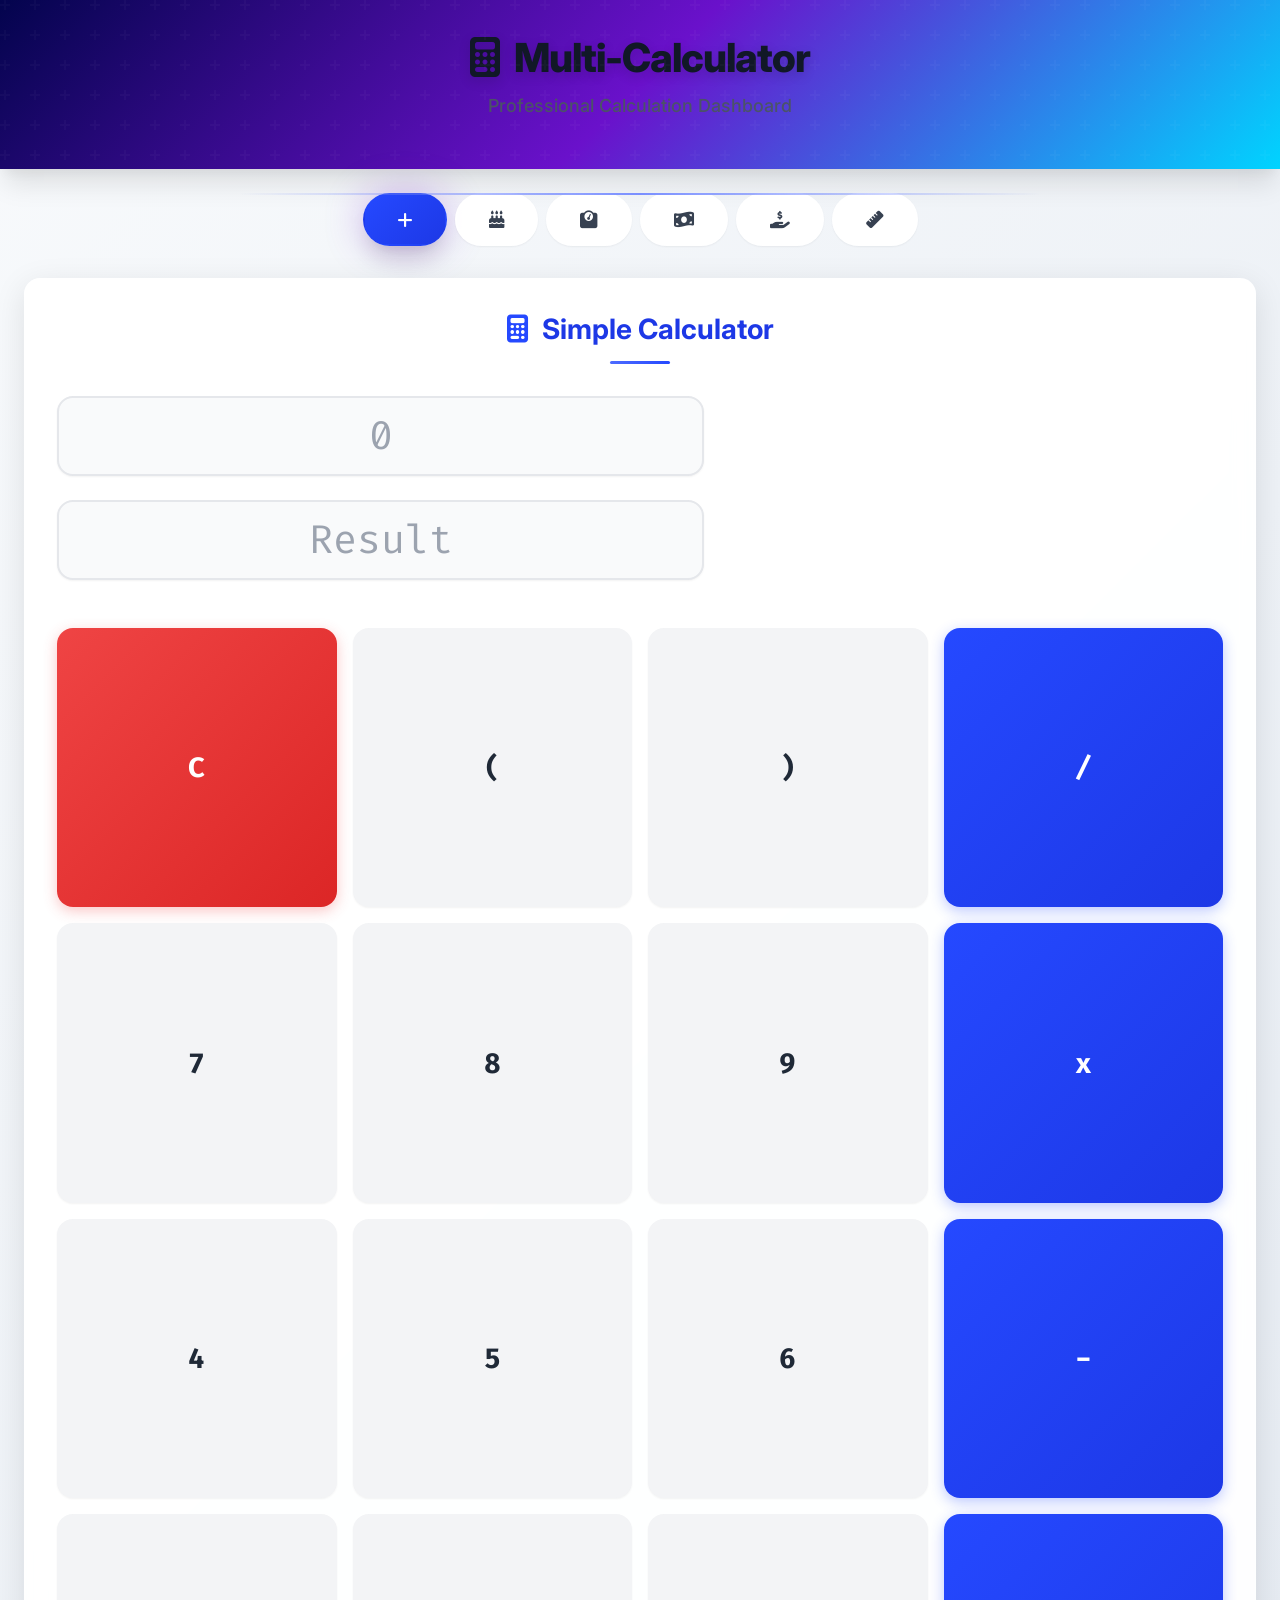
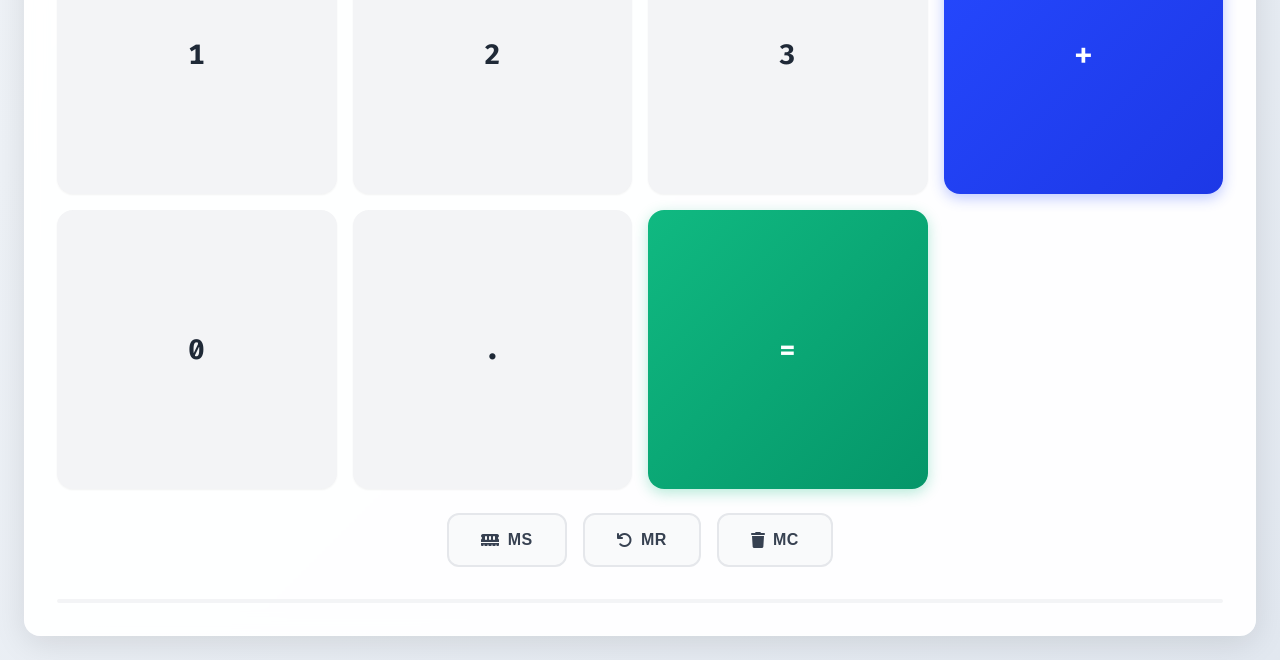
<file: index.html>
<!DOCTYPE html>
<html lang="en">
<head>
    <meta charset="UTF-8">
    <meta name="viewport" content="width=device-width, initial-scale=1.0, maximum-scale=1.0, user-scalable=no">
    <meta name="theme-color" content="#2549ff">
    <meta name="description" content="Professional Multi-Calculator Dashboard with 6 different calculators">
    <title>Multi-Calculator Dashboard - Professional Calculator Suite</title>
    
    <!-- Google Fonts - Inter -->
    <link rel="preconnect" href="https://fonts.googleapis.com">
    <link rel="preconnect" href="https://fonts.gstatic.com" crossorigin>
    <link href="https://fonts.googleapis.com/css2?family=Inter:wght@400;500;600;700;800&family=Fira+Code:wght@400;500;600;700&display=swap" rel="stylesheet">
    
    <!-- Font Awesome -->
    <link rel="stylesheet" href="https://cdnjs.cloudflare.com/ajax/libs/font-awesome/6.4.0/css/all.min.css">
    
    <!-- Apple Touch Icon -->
    <link rel="apple-touch-icon" href="data:image/svg+xml,<svg xmlns='http://www.w3.org/2000/svg' viewBox='0 0 100 100'><rect width='100' height='100' rx='20' fill='%232549ff'/><text x='50' y='65' font-size='50' text-anchor='middle' fill='white'>📊</text></svg>">
    
    <!-- Stylesheet -->
    <link rel="stylesheet" href="styles.css">
</head>
<body>
    <header>
        <h1><i class="fas fa-calculator"></i> Multi-Calculator</h1>
        <p>Professional Calculation Dashboard</p>
    </header>

    <div class="dashboard-container">
        <div class="tabs">
            <button class="tab-button active" data-tab="simple-calc">
                <i class="fas fa-plus"></i>
                <span class="tab-text">Simple</span>
            </button>
            <button class="tab-button" data-tab="age-calc">
                <i class="fas fa-birthday-cake"></i>
                <span class="tab-text">Age</span>
            </button>
            <button class="tab-button" data-tab="bmi-calc">
                <i class="fas fa-weight"></i>
                <span class="tab-text">BMI</span>
            </button>
            <button class="tab-button" data-tab="currency-calc">
                <i class="fas fa-money-bill-wave"></i>
                <span class="tab-text">Currency</span>
            </button>
            <button class="tab-button" data-tab="loan-calc">
                <i class="fas fa-hand-holding-usd"></i>
                <span class="tab-text">Loan</span>
            </button>
            <button class="tab-button" data-tab="unit-calc">
                <i class="fas fa-ruler"></i>
                <span class="tab-text">Unit</span>
            </button>
        </div>

        <!-- Simple Calculator Tab -->
        <div id="simple-calc" class="tab-content active">
            <h2 class="calculator-title"><i class="fas fa-calculator"></i> Simple Calculator</h2>
            <div class="simple-calculator">
                <input type="text" class="display" id="simple-display" readonly placeholder="0">
                <input type="text" class="display" id="simple-output" readonly placeholder="Result">
                <div class="calculator-grid">
                    <button class="calc-btn clear" onclick="simpleClear()">C</button>
                    <button class="calc-btn" onclick="simpleAppend('(')">(</button>
                    <button class="calc-btn" onclick="simpleAppend(')')">)</button>
                    <button class="calc-btn operator" onclick="simpleAppend('/')">/</button>
                    <button class="calc-btn" onclick="simpleAppend('7')">7</button>
                    <button class="calc-btn" onclick="simpleAppend('8')">8</button>
                    <button class="calc-btn" onclick="simpleAppend('9')">9</button>
                    <button class="calc-btn operator" onclick="simpleAppend('*')">x</button>
                    <button class="calc-btn" onclick="simpleAppend('4')">4</button>
                    <button class="calc-btn" onclick="simpleAppend('5')">5</button>
                    <button class="calc-btn" onclick="simpleAppend('6')">6</button>
                    <button class="calc-btn operator" onclick="simpleAppend('-')">-</button>
                    <button class="calc-btn" onclick="simpleAppend('1')">1</button>
                    <button class="calc-btn" onclick="simpleAppend('2')">2</button>
                    <button class="calc-btn" onclick="simpleAppend('3')">3</button>
                    <button class="calc-btn operator" onclick="simpleAppend('+')">+</button>
                    <button class="calc-btn" onclick="simpleAppend('0')">0</button>
                    <button class="calc-btn" onclick="simpleAppend('.')">.</button>
                    <button class="calc-btn equals" onclick="simpleCalculate()">=</button>
                </div>
                <div class="btn-group">
                    <button class="btn btn-secondary" onclick="simpleMemoryStore()">
                        <i class="fas fa-memory"></i> MS
                    </button>
                    <button class="btn btn-secondary" onclick="simpleMemoryRecall()">
                        <i class="fas fa-undo"></i> MR
                    </button>
                    <button class="btn btn-secondary" onclick="simpleMemoryClear()">
                        <i class="fas fa-trash"></i> MC
                    </button>
                </div>
                <div class="history-list" id="simple-history"></div>
            </div>
        </div>

        <!-- Age Calculator Tab -->
        <div id="age-calc" class="tab-content">
            <h2 class="calculator-title"><i class="fas fa-birthday-cake"></i> Age Calculator</h2>
            <div class="input-group">
                <label for="age-dob">Date of Birth</label>
                <input type="date" id="age-dob" max="">
            </div>
            <div class="btn-group">
                <button class="btn btn-primary" onclick="calculateAge()">
                    <i class="fas fa-calculator"></i> Calculate Age
                </button>
                <button class="btn btn-secondary" onclick="clearAge()">
                    <i class="fas fa-redo"></i> Clear
                </button>
            </div>
            <div class="result" id="age-result" style="display: none;">
                <h3>Your Age</h3>
                <div class="age-result" id="age-result-details"></div>
            </div>
            <div class="result" id="next-birthday" style="display: none;">
                <h3>Next Birthday</h3>
                <div id="birthday-countdown"></div>
            </div>
            <div class="history-list" id="age-history"></div>
        </div>

        <!-- BMI Calculator Tab -->
        <div id="bmi-calc" class="tab-content">
            <h2 class="calculator-title"><i class="fas fa-weight"></i> BMI Calculator</h2>
            <div class="input-row">
                <div class="input-group">
                    <label for="bmi-weight">Weight (kg)</label>
                    <input type="number" id="bmi-weight" placeholder="Enter weight in kg" step="0.1">
                </div>
                <div class="input-group">
                    <label for="bmi-height">Height (cm)</label>
                    <input type="number" id="bmi-height" placeholder="Enter height in cm" step="0.1">
                </div>
            </div>
            <div class="btn-group">
                <button class="btn btn-primary" onclick="calculateBMI()">
                    <i class="fas fa-calculator"></i> Calculate BMI
                </button>
                <button class="btn btn-secondary" onclick="clearBMI()">
                    <i class="fas fa-redo"></i> Clear
                </button>
            </div>
            <div class="result" id="bmi-result" style="display: none;">
                <h3>Your BMI: <span class="result-value" id="bmi-value"></span></h3>
                <p id="bmi-category-text"></p>
            </div>
            <div class="bmi-chart">
                <div class="bmi-bar-container">
                    <div class="bmi-bar">
                        <div class="bmi-bar-fill" id="bmi-bar-fill" style="width: 0%;"></div>
                        <div class="bmi-marker" id="bmi-marker" style="left: 0%;"></div>
                    </div>
                </div>
                <div class="bmi-category">
                    <span>Underweight</span>
                    <span>Normal</span>
                    <span>Overweight</span>
                    <span>Obese</span>
                </div>
            </div>
            <div class="history-list" id="bmi-history"></div>
        </div>

        <!-- Currency Converter Tab -->
        <div id="currency-calc" class="tab-content">
            <h2 class="calculator-title"><i class="fas fa-money-bill-wave"></i> Currency Converter</h2>
            <div class="input-row">
                <div class="input-group">
                    <label for="currency-amount">Amount</label>
                    <input type="number" id="currency-amount" placeholder="Enter amount" step="0.01" value="1">
                </div>
                <div class="input-group">
                    <label for="currency-from">From</label>
                    <select id="currency-from">
                        <option value="USD">USD - US Dollar</option>
                        <option value="EUR">EUR - Euro</option>
                        <option value="GBP">GBP - British Pound</option>
                        <option value="JPY">JPY - Japanese Yen</option>
                        <option value="AUD">AUD - Australian Dollar</option>
                        <option value="CAD">CAD - Canadian Dollar</option>
                        <option value="INR">INR - Indian Rupee</option>
                        <option value="BDT">BDT - Bangladeshi Taka</option>
                        <option value="PKR">PKR - Pakistani Rupee</option>
                        <option value="SGD">SGD - Singapore Dollar</option>
                    </select>
                </div>
            </div>
            <div class="input-row">
                <div class="input-group">
                    <label for="currency-to">To</label>
                    <select id="currency-to">
                        <option value="EUR">EUR - Euro</option>
                        <option value="USD">USD - US Dollar</option>
                        <option value="GBP">GBP - British Pound</option>
                        <option value="JPY">JPY - Japanese Yen</option>
                        <option value="AUD">AUD - Australian Dollar</option>
                        <option value="CAD">CAD - Canadian Dollar</option>
                        <option value="INR">INR - Indian Rupee</option>
                        <option value="BDT">BDT - Bangladeshi Taka</option>
                        <option value="PKR">PKR - Pakistani Rupee</option>
                        <option value="SGD">SGD - Singapore Dollar</option>
                    </select>
                </div>
                <div class="input-group">
                    <label for="currency-rate">Exchange Rate (optional)</label>
                    <input type="number" id="currency-rate" placeholder="Custom rate" step="0.0001">
                </div>
            </div>
            <div class="btn-group">
                <button class="btn btn-primary" onclick="convertCurrency()">
                    <i class="fas fa-exchange-alt"></i> Convert
                </button>
                <button class="btn btn-secondary" onclick="swapCurrency()">
                    <i class="fas fa-sync"></i> Swap
                </button>
                <button class="btn btn-secondary" onclick="clearCurrency()">
                    <i class="fas fa-redo"></i> Clear
                </button>
            </div>
            <div class="result" id="currency-result" style="display: none;">
                <h3>Conversion Result</h3>
                <div class="currency-display">
                    <span id="currency-from-display"></span> = <span class="result-value" id="currency-to-display"></span>
                </div>
                <div class="rate-info" id="currency-rate-info"></div>
            </div>
            <div class="history-list" id="currency-history"></div>
        </div>

        <!-- Loan Calculator Tab -->
        <div id="loan-calc" class="tab-content">
            <h2 class="calculator-title"><i class="fas fa-hand-holding-usd"></i> Loan Calculator</h2>
            <div class="input-group">
                <label for="loan-amount">Loan Amount ($)</label>
                <input type="number" id="loan-amount" placeholder="Enter loan amount" step="0.01">
            </div>
            <div class="input-row">
                <div class="input-group">
                    <label for="loan-rate">Interest Rate (%)</label>
                    <input type="number" id="loan-rate" placeholder="Interest rate" step="0.01" min="0" max="100">
                </div>
                <div class="input-group">
                    <label for="loan-term">Loan Term (years)</label>
                    <input type="number" id="loan-term" placeholder="Loan term" step="0.5" min="0.5" max="50">
                </div>
            </div>
            <div class="btn-group">
                <button class="btn btn-primary" onclick="calculateLoan()">
                    <i class="fas fa-calculator"></i> Calculate
                </button>
                <button class="btn btn-secondary" onclick="clearLoan()">
                    <i class="fas fa-redo"></i> Clear
                </button>
            </div>
            <div class="result" id="loan-result" style="display: none;">
                <h3>Loan Summary</h3>
                <div class="loan-results" id="loan-results"></div>
            </div>
            <div class="history-list" id="loan-history"></div>
        </div>

        <!-- Unit Converter Tab -->
        <div id="unit-calc" class="tab-content">
            <h2 class="calculator-title"><i class="fas fa-ruler"></i> Unit Converter</h2>
            <div class="unit-categories">
                <button class="unit-category active" data-category="length">
                    <i class="fas fa-ruler-horizontal"></i> Length
                </button>
                <button class="unit-category" data-category="weight">
                    <i class="fas fa-weight-hanging"></i> Weight
                </button>
                <button class="unit-category" data-category="temperature">
                    <i class="fas fa-temperature-high"></i> Temp
                </button>
                <button class="unit-category" data-category="area">
                    <i class="fas fa-square"></i> Area
                </button>
                <button class="unit-category" data-category="volume">
                    <i class="fas fa-cube"></i> Volume
                </button>
                <button class="unit-category" data-category="speed">
                    <i class="fas fa-tachometer-alt"></i> Speed
                </button>
            </div>
            
            <!-- Length -->
            <div id="unit-length" class="unit-options active">
                <div class="input-row">
                    <div class="input-group">
                        <label for="unit-value-length">Value</label>
                        <input type="number" id="unit-value-length" placeholder="Enter value" step="0.0001">
                    </div>
                </div>
                <div class="input-row">
                    <div class="input-group">
                        <label for="unit-from-length">From</label>
                        <select id="unit-from-length">
                            <option value="m">Meter (m)</option>
                            <option value="km">Kilometer (km)</option>
                            <option value="cm">Centimeter (cm)</option>
                            <option value="mm">Millimeter (mm)</option>
                            <option value="in">Inch (in)</option>
                            <option value="ft">Foot (ft)</option>
                            <option value="yd">Yard (yd)</option>
                            <option value="mi">Mile (mi)</option>
                        </select>
                    </div>
                    <div class="input-group">
                        <label for="unit-to-length">To</label>
                        <select id="unit-to-length">
                            <option value="km">Kilometer (km)</option>
                            <option value="m">Meter (m)</option>
                            <option value="cm">Centimeter (cm)</option>
                            <option value="mm">Millimeter (mm)</option>
                            <option value="in">Inch (in)</option>
                            <option value="ft">Foot (ft)</option>
                            <option value="yd">Yard (yd)</option>
                            <option value="mi">Mile (mi)</option>
                        </select>
                    </div>
                </div>
            </div>
            
            <!-- Weight -->
            <div id="unit-weight" class="unit-options">
                <div class="input-row">
                    <div class="input-group">
                        <label for="unit-value-weight">Value</label>
                        <input type="number" id="unit-value-weight" placeholder="Enter value" step="0.0001">
                    </div>
                </div>
                <div class="input-row">
                    <div class="input-group">
                        <label for="unit-from-weight">From</label>
                        <select id="unit-from-weight">
                            <option value="kg">Kilogram (kg)</option>
                            <option value="g">Gram (g)</option>
                            <option value="mg">Milligram (mg)</option>
                            <option value="lb">Pound (lb)</option>
                            <option value="oz">Ounce (oz)</option>
                            <option value="ton">Ton (ton)</option>
                        </select>
                    </div>
                    <div class="input-group">
                        <label for="unit-to-weight">To</label>
                        <select id="unit-to-weight">
                            <option value="g">Gram (g)</option>
                            <option value="kg">Kilogram (kg)</option>
                            <option value="mg">Milligram (mg)</option>
                            <option value="lb">Pound (lb)</option>
                            <option value="oz">Ounce (oz)</option>
                            <option value="ton">Ton (ton)</option>
                        </select>
                    </div>
                </div>
            </div>
            
            <!-- Temperature -->
            <div id="unit-temperature" class="unit-options">
                <div class="input-row">
                    <div class="input-group">
                        <label for="unit-value-temperature">Value</label>
                        <input type="number" id="unit-value-temperature" placeholder="Enter value" step="0.01">
                    </div>
                </div>
                <div class="input-row">
                    <div class="input-group">
                        <label for="unit-from-temperature">From</label>
                        <select id="unit-from-temperature">
                            <option value="c">Celsius (C)</option>
                            <option value="f">Fahrenheit (F)</option>
                            <option value="k">Kelvin (K)</option>
                        </select>
                    </div>
                    <div class="input-group">
                        <label for="unit-to-temperature">To</label>
                        <select id="unit-to-temperature">
                            <option value="f">Fahrenheit (F)</option>
                            <option value="c">Celsius (C)</option>
                            <option value="k">Kelvin (K)</option>
                        </select>
                    </div>
                </div>
            </div>
            
            <!-- Area -->
            <div id="unit-area" class="unit-options">
                <div class="input-row">
                    <div class="input-group">
                        <label for="unit-value-area">Value</label>
                        <input type="number" id="unit-value-area" placeholder="Enter value" step="0.0001">
                    </div>
                </div>
                <div class="input-row">
                    <div class="input-group">
                        <label for="unit-from-area">From</label>
                        <select id="unit-from-area">
                            <option value="m2">Square Meter (m2)</option>
                            <option value="km2">Square Kilometer (km2)</option>
                            <option value="cm2">Square Centimeter (cm2)</option>
                            <option value="ft2">Square Foot (ft2)</option>
                            <option value="in2">Square Inch (in2)</option>
                            <option value="ac">Acre (ac)</option>
                            <option value="ha">Hectare (ha)</option>
                        </select>
                    </div>
                    <div class="input-group">
                        <label for="unit-to-area">To</label>
                        <select id="unit-to-area">
                            <option value="km2">Square Kilometer (km2)</option>
                            <option value="m2">Square Meter (m2)</option>
                            <option value="cm2">Square Centimeter (cm2)</option>
                            <option value="ft2">Square Foot (ft2)</option>
                            <option value="in2">Square Inch (in2)</option>
                            <option value="ac">Acre (ac)</option>
                            <option value="ha">Hectare (ha)</option>
                        </select>
                    </div>
                </div>
            </div>
            
            <!-- Volume -->
            <div id="unit-volume" class="unit-options">
                <div class="input-row">
                    <div class="input-group">
                        <label for="unit-value-volume">Value</label>
                        <input type="number" id="unit-value-volume" placeholder="Enter value" step="0.0001">
                    </div>
                </div>
                <div class="input-row">
                    <div class="input-group">
                        <label for="unit-from-volume">From</label>
                        <select id="unit-from-volume">
                            <option value="l">Liter (L)</option>
                            <option value="ml">Milliliter (mL)</option>
                            <option value="m3">Cubic Meter (m3)</option>
                            <option value="gal">Gallon (gal)</option>
                            <option value="qt">Quart (qt)</option>
                            <option value="pt">Pint (pt)</option>
                        </select>
                    </div>
                    <div class="input-group">
                        <label for="unit-to-volume">To</label>
                        <select id="unit-to-volume">
                            <option value="ml">Milliliter (mL)</option>
                            <option value="l">Liter (L)</option>
                            <option value="m3">Cubic Meter (m3)</option>
                            <option value="gal">Gallon (gal)</option>
                            <option value="qt">Quart (qt)</option>
                            <option value="pt">Pint (pt)</option>
                        </select>
                    </div>
                </div>
            </div>
            
            <!-- Speed -->
            <div id="unit-speed" class="unit-options">
                <div class="input-row">
                    <div class="input-group">
                        <label for="unit-value-speed">Value</label>
                        <input type="number" id="unit-value-speed" placeholder="Enter value" step="0.0001">
                    </div>
                </div>
                <div class="input-row">
                    <div class="input-group">
                        <label for="unit-from-speed">From</label>
                        <select id="unit-from-speed">
                            <option value="mps">Meter/second (m/s)</option>
                            <option value="kph">Kilometer/hour (km/h)</option>
                            <option value="mph">Mile/hour (mph)</option>
                            <option value="fps">Foot/second (ft/s)</option>
                            <option value="knot">Knot (kn)</option>
                        </select>
                    </div>
                    <div class="input-group">
                        <label for="unit-to-speed">To</label>
                        <select id="unit-to-speed">
                            <option value="kph">Kilometer/hour (km/h)</option>
                            <option value="mps">Meter/second (m/s)</option>
                            <option value="mph">Mile/hour (mph)</option>
                            <option value="fps">Foot/second (ft/s)</option>
                            <option value="knot">Knot (kn)</option>
                        </select>
                    </div>
                </div>
            </div>
            
            <div class="btn-group">
                <button class="btn btn-primary" onclick="convertUnit()">
                    <i class="fas fa-exchange-alt"></i> Convert
                </button>
                <button class="btn btn-secondary" onclick="swapUnit()">
                    <i class="fas fa-sync"></i> Swap
                </button>
                <button class="btn btn-secondary" onclick="clearUnit()">
                    <i class="fas fa-redo"></i> Clear
                </button>
            </div>
            <div class="result" id="unit-result" style="display: none;">
                <h3>Conversion Result</h3>
                <div class="currency-display">
                    <span id="unit-from-display"></span> = <span class="result-value" id="unit-to-display"></span>
                </div>
            </div>
            <div class="history-list" id="unit-history"></div>
        </div>
    </div>

    <!-- Script -->
    <script src="script.js"></script>
</body>
</html>
</file>
<file: styles.css>
/* ============================================
   Multi-Calculator Dashboard - Professional Styles
   ============================================ */

:root {
    /* Primary Colors */
    --primary-50: #e8f0ff;
    --primary-100: #d1e0ff;
    --primary-200: #a6b8ff;
    --primary-300: #7a8fff;
    --primary-400: #4d6bff;
    --primary-500: #2549ff;
    --primary-600: #1d38e6;
    --primary-700: #1426b3;
    --primary-800: #0c1580;
    --primary-900: #03044d;
    
    /* Gradient Colors */
    --gradient-start: #6a11cb;
    --gradient-mid: #2575fc;
    --gradient-end: #00d4ff;
    
    /* Semantic Colors */
    --success: #10b981;
    --success-light: #d1fae5;
    --warning: #f59e0b;
    --warning-light: #fef3c7;
    --danger: #ef4444;
    --danger-light: #fee2e2;
    --info: #06b6d4;
    --info-light: #cffafe;
    
    /* Neutral Colors */
    --gray-50: #f9fafb;
    --gray-100: #f3f4f6;
    --gray-200: #e5e7eb;
    --gray-300: #d1d5db;
    --gray-400: #9ca3af;
    --gray-500: #6b7280;
    --gray-600: #4b5563;
    --gray-700: #374151;
    --gray-800: #1f2937;
    --gray-900: #111827;
    
    /* Typography */
    --font-primary: 'Inter', -apple-system, BlinkMacSystemFont, 'Segoe UI', Roboto, sans-serif;
    --font-mono: 'Fira Code', 'Monaco', 'Consolas', monospace;
    
    /* Spacing */
    --space-xs: 0.25rem;
    --space-sm: 0.5rem;
    --space-md: 1rem;
    --space-lg: 1.5rem;
    --space-xl: 2rem;
    --space-2xl: 3rem;
    
    /* Border Radius */
    --radius-sm: 0.375rem;
    --radius-md: 0.5rem;
    --radius-lg: 0.75rem;
    --radius-xl: 1rem;
    --radius-2xl: 1.5rem;
    --radius-full: 9999px;
    
    /* Shadows */
    --shadow-sm: 0 1px 2px 0 rgba(0, 0, 0, 0.05);
    --shadow: 0 4px 6px -1px rgba(0, 0, 0, 0.1), 0 2px 4px -1px rgba(0, 0, 0, 0.06);
    --shadow-md: 0 10px 15px -3px rgba(0, 0, 0, 0.1), 0 4px 6px -2px rgba(0, 0, 0, 0.05);
    --shadow-lg: 0 20px 25px -5px rgba(0, 0, 0, 0.1), 0 10px 10px -5px rgba(0, 0, 0, 0.04);
    --shadow-xl: 0 25px 50px -12px rgba(0, 0, 0, 0.25);
    --shadow-glow: 0 0 40px rgba(106, 17, 203, 0.3);
    
    /* Transitions */
    --transition-fast: 150ms ease;
    --transition: 200ms ease;
    --transition-slow: 300ms ease;
    
    /* Glass Effect */
    --glass-bg: rgba(255, 255, 255, 0.95);
    --glass-border: rgba(255, 255, 255, 0.2);
    --glass-shadow: 0 8px 32px rgba(0, 0, 0, 0.1);
}

/* ============================================
   CSS Reset & Base Styles
   ============================================ */

*, *::before, *::after {
    margin: 0;
    padding: 0;
    box-sizing: border-box;
}

html {
    font-size: 16px;
    scroll-behavior: smooth;
}

body {
    font-family: var(--font-primary);
    background: linear-gradient(135deg, #f8fafc 0%, #e2e8f0 100%);
    color: var(--gray-800);
    line-height: 1.6;
    min-height: 100vh;
    display: flex;
    flex-direction: column;
    -webkit-font-smoothing: antialiased;
    -moz-osx-font-smoothing: grayscale;
}

/* ============================================
   Typography
   ============================================ */

h1, h2, h3, h4, h5, h6 {
    font-weight: 700;
    line-height: 1.3;
    color: var(--gray-900);
}

h1 { font-size: clamp(1.875rem, 4vw, 2.5rem); }
h2 { font-size: clamp(1.5rem, 3vw, 1.875rem); }
h3 { font-size: clamp(1.25rem, 2.5vw, 1.5rem); }

p {
    color: var(--gray-600);
    margin-bottom: var(--space-md);
}

a {
    color: var(--primary-500);
    text-decoration: none;
    transition: color var(--transition-fast);
}

a:hover {
    color: var(--primary-600);
}

/* ============================================
   Header Styles
   ============================================ */

header {
    background: linear-gradient(135deg, var(--primary-900) 0%, var(--gradient-start) 50%, var(--gradient-end) 100%);
    color: white;
    padding: var(--space-xl) var(--space-md);
    text-align: center;
    box-shadow: var(--shadow-lg);
    position: relative;
    overflow: hidden;
}

header::before {
    content: '';
    position: absolute;
    top: 0;
    left: 0;
    right: 0;
    bottom: 0;
    background: url("data:image/svg+xml,%3Csvg width='60' height='60' viewBox='0 0 60 60' xmlns='http://www.w3.org/2000/svg'%3E%3Cg fill='none' fill-rule='evenodd'%3E%3Cg fill='%23ffffff' fill-opacity='0.05'%3E%3Cpath d='M36 34v-4h-2v4h-4v2h4v4h2v-4h4v-2h-4zm0-30V0h-2v4h-4v2h4v4h2V6h4V4h-4zM6 34v-4H4v4H0v2h4v4h2v-4h4v-2H6zM6 4V0H4v4H0v2h4v4h2V6h4V4H6z'/%3E%3C/g%3E%3C/g%3E%3C/svg%3E");
    opacity: 0.5;
}

header h1 {
    font-size: clamp(1.75rem, 5vw, 2.5rem);
    margin-bottom: var(--space-sm);
    font-weight: 800;
    letter-spacing: -0.025em;
    text-shadow: 0 4px 12px rgba(0, 0, 0, 0.15);
}

header h1 i {
    margin-right: var(--space-sm);
    animation: pulse 2s cubic-bezier(0.4, 0, 0.6, 1) infinite;
}

@keyframes pulse {
    0%, 100% { transform: scale(1); }
    50% { transform: scale(1.1); }
}

header p {
    font-size: clamp(0.875rem, 2vw, 1.125rem);
    opacity: 0.95;
    font-weight: 500;
}

/* ============================================
   Dashboard Container
   ============================================ */

.dashboard-container {
    max-width: 1400px;
    margin: 0 auto;
    padding: var(--space-lg);
    width: 100%;
    flex: 1;
}

/* ============================================
   Tabs Navigation
   ============================================ */

.tabs {
    display: flex;
    flex-wrap: wrap;
    gap: var(--space-sm);
    margin-bottom: var(--space-xl);
    justify-content: center;
    position: relative;
}

.tabs::after {
    content: '';
    position: absolute;
    bottom: -var(--space-md);
    left: 50%;
    transform: translateX(-50%);
    width: 100%;
    max-width: 800px;
    height: 2px;
    background: linear-gradient(90deg, transparent, var(--primary-300), transparent);
}

.tab-button {
    padding: var(--space-md) var(--space-xl);
    background: var(--glass-bg);
    border: 2px solid var(--glass-border);
    border-radius: var(--radius-full);
    cursor: pointer;
    transition: all var(--transition);
    font-size: clamp(0.875rem, 2vw, 1rem);
    font-weight: 600;
    color: var(--gray-700);
    display: flex;
    align-items: center;
    gap: var(--space-sm);
    backdrop-filter: blur(10px);
    box-shadow: var(--shadow-sm);
    white-space: nowrap;
}

.tab-button:hover {
    background: var(--primary-50);
    border-color: var(--primary-200);
    transform: translateY(-2px);
    box-shadow: var(--shadow-md);
    color: var(--primary-600);
}

.tab-button.active {
    background: linear-gradient(135deg, var(--primary-500), var(--primary-600));
    color: white;
    border-color: transparent;
    box-shadow: var(--shadow-lg), var(--shadow-glow);
}

.tab-button i {
    font-size: 1.1em;
}

.tab-button .tab-text {
    display: none;
}

/* ============================================
   Tab Content
   ============================================ */

.tab-content {
    display: none;
    background: var(--glass-bg);
    border-radius: var(--radius-xl);
    padding: var(--space-xl);
    box-shadow: var(--glass-shadow);
    border: 1px solid var(--glass-border);
    backdrop-filter: blur(10px);
    animation: fadeIn 0.4s cubic-bezier(0.4, 0, 0.2, 1);
}

.tab-content.active {
    display: block;
}

@keyframes fadeIn {
    from {
        opacity: 0;
        transform: translateY(20px);
    }
    to {
        opacity: 1;
        transform: translateY(0);
    }
}

.calculator-title {
    text-align: center;
    margin-bottom: var(--space-xl);
    color: var(--primary-600);
    font-size: clamp(1.25rem, 3vw, 1.75rem);
    font-weight: 700;
    position: relative;
    padding-bottom: var(--space-md);
}

.calculator-title::after {
    content: '';
    position: absolute;
    bottom: 0;
    left: 50%;
    transform: translateX(-50%);
    width: 60px;
    height: 3px;
    background: linear-gradient(90deg, var(--primary-400), var(--primary-500));
    border-radius: var(--radius-full);
}

.calculator-title i {
    margin-right: var(--space-sm);
    color: var(--primary-500);
}

/* ============================================
   Form Elements
   ============================================ */

.input-group {
    margin-bottom: var(--space-lg);
}

.input-group label {
    display: block;
    margin-bottom: var(--space-sm);
    font-weight: 600;
    color: var(--gray-700);
    font-size: clamp(0.875rem, 2vw, 1rem);
}

.input-group input,
.input-group select {
    width: 100%;
    padding: var(--space-md) var(--space-lg);
    border: 2px solid var(--gray-200);
    border-radius: var(--radius-lg);
    font-size: clamp(0.875rem, 2vw, 1rem);
    transition: all var(--transition);
    background: var(--gray-50);
    color: var(--gray-800);
    font-family: inherit;
}

.input-group input:focus,
.input-group select:focus {
    outline: none;
    border-color: var(--primary-500);
    box-shadow: 0 0 0 3px var(--primary-50);
    background: white;
}

.input-group input::placeholder {
    color: var(--gray-400);
}

.input-row {
    display: flex;
    gap: var(--space-lg);
    flex-wrap: wrap;
}

.input-row .input-group {
    flex: 1;
    min-width: 200px;
}

/* ============================================
   Buttons
   ============================================ */

.btn {
    padding: var(--space-md) var(--space-xl);
    border: none;
    border-radius: var(--radius-lg);
    font-size: clamp(0.875rem, 2vw, 1rem);
    font-weight: 600;
    cursor: pointer;
    transition: all var(--transition);
    display: inline-flex;
    align-items: center;
    gap: var(--space-sm);
    white-space: nowrap;
    text-transform: uppercase;
    letter-spacing: 0.025em;
}

.btn-primary {
    background: linear-gradient(135deg, var(--primary-500), var(--primary-600));
    color: white;
    box-shadow: 0 4px 14px rgba(37, 73, 255, 0.3);
}

.btn-primary:hover {
    background: linear-gradient(135deg, var(--primary-600), var(--primary-700));
    transform: translateY(-2px);
    box-shadow: 0 6px 20px rgba(37, 73, 255, 0.4);
}

.btn-primary:active {
    transform: translateY(0);
}

.btn-secondary {
    background: var(--gray-50);
    color: var(--gray-700);
    border: 2px solid var(--gray-200);
}

.btn-secondary:hover {
    background: var(--gray-100);
    border-color: var(--gray-300);
    color: var(--gray-800);
}

.btn-success {
    background: var(--success);
    color: white;
}

.btn-success:hover {
    background: #059669;
}

.btn-danger {
    background: var(--danger);
    color: white;
}

.btn-danger:hover {
    background: #dc2626;
}

.btn-group {
    display: flex;
    gap: var(--space-md);
    margin-top: var(--space-lg);
    justify-content: center;
    flex-wrap: wrap;
}

/* ============================================
   Display & Results
   ============================================ */

.display {
    background: var(--gray-50);
    border: 2px solid var(--gray-200);
    border-radius: var(--radius-xl);
    padding: var(--space-lg) var(--space-xl);
    margin-bottom: var(--space-lg);
    text-align: right;
    font-size: clamp(1.5rem, 4vw, 2.5rem);
    font-family: var(--font-mono);
    height: 80px;
    overflow: hidden;
    text-overflow: ellipsis;
    white-space: nowrap;
    transition: all var(--transition);
    box-shadow: var(--shadow-sm);
}

.display:focus {
    outline: none;
    border-color: var(--primary-500);
    box-shadow: 0 0 0 3px var(--primary-50);
    background: white;
}

.display::placeholder {
    color: var(--gray-400);
    text-align: center;
}

.result {
    background: linear-gradient(135deg, var(--primary-50) 0%, var(--gray-50) 100%);
    border-radius: var(--radius-xl);
    padding: var(--space-xl);
    margin: var(--space-xl) 0;
    text-align: center;
    border: 2px solid var(--primary-100);
    box-shadow: var(--shadow-md);
}

.result h3 {
    color: var(--primary-600);
    margin-bottom: var(--space-md);
    font-size: clamp(1.125rem, 2.5vw, 1.375rem);
}

.result-value {
    font-size: clamp(1.75rem, 4vw, 2.5rem);
    font-weight: 800;
    color: var(--gray-900);
    font-family: var(--font-mono);
    letter-spacing: -0.025em;
}

/* ============================================
   Calculator Grid (For Simple Calculator)
   ============================================ */

.simple-calculator {
    max-width: 100%;
    margin: 0 auto;
}

.calculator-grid {
    display: grid;
    grid-template-columns: repeat(4, 1fr);
    gap: var(--space-md);
    margin: var(--space-lg) 0;
}

.calc-btn {
    padding: var(--space-lg);
    font-size: clamp(1.25rem, 3vw, 1.75rem);
    border: none;
    border-radius: var(--radius-xl);
    cursor: pointer;
    transition: all var(--transition);
    background: var(--gray-100);
    font-weight: 700;
    font-family: var(--font-mono);
    color: var(--gray-800);
    display: flex;
    align-items: center;
    justify-content: center;
    aspect-ratio: 1;
    box-shadow: var(--shadow-sm);
}

.calc-btn:hover {
    background: var(--gray-200);
    transform: scale(1.02);
    box-shadow: var(--shadow-md);
}

.calc-btn:active {
    transform: scale(0.98);
    background: var(--gray-300);
}

.calc-btn.operator {
    background: linear-gradient(135deg, var(--primary-500), var(--primary-600));
    color: white;
    box-shadow: 0 4px 14px rgba(37, 73, 255, 0.3);
}

.calc-btn.operator:hover {
    background: linear-gradient(135deg, var(--primary-600), var(--primary-700));
    box-shadow: 0 6px 20px rgba(37, 73, 255, 0.4);
}

.calc-btn.equals {
    background: linear-gradient(135deg, var(--success), #059669);
    color: white;
    box-shadow: 0 4px 14px rgba(16, 185, 129, 0.3);
    grid-row: span 1;
}

.calc-btn.equals:hover {
    background: linear-gradient(135deg, #059669, #047857);
    box-shadow: 0 6px 20px rgba(16, 185, 129, 0.4);
}

.calc-btn.clear {
    background: linear-gradient(135deg, var(--danger), #dc2626);
    color: white;
    box-shadow: 0 4px 14px rgba(239, 68, 68, 0.3);
}

.calc-btn.clear:hover {
    background: linear-gradient(135deg, #dc2626, #b91c1c);
    box-shadow: 0 6px 20px rgba(239, 68, 68, 0.4);
}

/* ============================================
   Age Calculator Styles
   ============================================ */

.age-result {
    display: grid;
    grid-template-columns: repeat(auto-fit, minmax(140px, 1fr));
    gap: var(--space-md);
    margin-top: var(--space-lg);
}

.age-item {
    background: var(--glass-bg);
    border: 2px solid var(--primary-100);
    border-radius: var(--radius-xl);
    padding: var(--space-lg);
    transition: all var(--transition);
    backdrop-filter: blur(10px);
}

.age-item:hover {
    transform: translateY(-4px);
    box-shadow: var(--shadow-lg);
    border-color: var(--primary-300);
}

.age-item-label {
    font-size: clamp(0.75rem, 1.5vw, 0.875rem);
    color: var(--gray-500);
    margin-bottom: var(--space-xs);
    font-weight: 600;
    text-transform: uppercase;
    letter-spacing: 0.05em;
}

.age-item-value {
    font-size: clamp(1.5rem, 3vw, 2rem);
    font-weight: 800;
    color: var(--primary-600);
    font-family: var(--font-mono);
}

/* ============================================
   BMI Calculator Styles
   ============================================ */

.bmi-chart {
    margin: var(--space-xl) 0;
    text-align: center;
}

.bmi-bar-container {
    background: var(--gray-100);
    border-radius: var(--radius-xl);
    padding: var(--space-lg);
    margin: var(--space-lg) 0;
}

.bmi-bar {
    height: 40px;
    border-radius: var(--radius-full);
    margin: var(--space-md) 0;
    position: relative;
    overflow: hidden;
    background: linear-gradient(90deg, 
        var(--danger-light) 0%, var(--danger-light) 25%,
        var(--warning-light) 25%, var(--warning-light) 50%,
        var(--success-light) 50%, var(--success-light) 75%,
        var(--info-light) 75%, var(--info-light) 100%);
    box-shadow: inset 0 2px 4px rgba(0, 0, 0, 0.1);
}

.bmi-bar-fill {
    height: 100%;
    border-radius: var(--radius-full);
    transition: width 0.8s cubic-bezier(0.4, 0, 0.2, 1);
    position: relative;
    z-index: 1;
}

.bmi-marker {
    position: absolute;
    top: 0;
    height: 100%;
    width: 4px;
    background: var(--gray-800);
    left: 0;
    z-index: 2;
    border-radius: var(--radius-full);
    box-shadow: 0 0 0 2px white;
    transition: left 0.8s cubic-bezier(0.4, 0, 0.2, 1);
}

.bmi-category {
    display: flex;
    justify-content: space-between;
    margin-top: var(--space-md);
    font-size: clamp(0.75rem, 1.5vw, 0.875rem);
    font-weight: 600;
    color: var(--gray-600);
}

.bmi-category span {
    flex: 1;
    text-align: center;
    padding: var(--space-sm);
}

.bmi-category span:nth-child(1) { color: var(--danger-600); }
.bmi-category span:nth-child(2) { color: var(--warning-600); }
.bmi-category span:nth-child(3) { color: var(--success-600); }
.bmi-category span:nth-child(4) { color: var(--info-600); }

/* ============================================
   Currency Converter Styles
   ============================================ */

.currency-display {
    font-size: clamp(1.25rem, 3vw, 1.75rem);
    margin: var(--space-md) 0;
    font-family: var(--font-mono);
    color: var(--gray-800);
}

.rate-info {
    font-size: clamp(0.875rem, 2vw, 1rem);
    color: var(--gray-500);
    text-align: center;
    margin: var(--space-md) 0;
}

/* ============================================
   Loan Calculator Styles
   ============================================ */

.loan-results {
    display: grid;
    gap: var(--space-md);
}

.loan-result-item {
    background: var(--glass-bg);
    border: 2px solid var(--primary-100);
    border-radius: var(--radius-xl);
    padding: var(--space-lg);
    display: flex;
    justify-content: space-between;
    align-items: center;
    transition: all var(--transition);
    backdrop-filter: blur(10px);
}

.loan-result-item:hover {
    border-color: var(--primary-300);
    box-shadow: var(--shadow-md);
    transform: translateX(4px);
}

.loan-result-label {
    font-weight: 600;
    color: var(--gray-600);
    font-size: clamp(0.875rem, 2vw, 1rem);
}

.loan-result-value {
    font-size: clamp(1.25rem, 3vw, 1.5rem);
    font-weight: 800;
    color: var(--primary-600);
    font-family: var(--font-mono);
}

/* ============================================
   Unit Converter Styles
   ============================================ */

.unit-categories {
    display: flex;
    flex-wrap: wrap;
    gap: var(--space-md);
    margin-bottom: var(--space-xl);
    justify-content: center;
}

.unit-category {
    padding: var(--space-md) var(--space-xl);
    background: var(--glass-bg);
    border: 2px solid var(--gray-200);
    border-radius: var(--radius-full);
    cursor: pointer;
    transition: all var(--transition);
    font-size: clamp(0.875rem, 2vw, 1rem);
    font-weight: 600;
    color: var(--gray-700);
    backdrop-filter: blur(10px);
    box-shadow: var(--shadow-sm);
}

.unit-category:hover {
    background: var(--primary-50);
    border-color: var(--primary-200);
    color: var(--primary-600);
    transform: translateY(-2px);
}

.unit-category.active {
    background: linear-gradient(135deg, var(--primary-500), var(--primary-600));
    color: white;
    border-color: transparent;
    box-shadow: var(--shadow-lg), var(--shadow-glow);
}

.unit-options {
    display: none;
    animation: fadeIn 0.4s cubic-bezier(0.4, 0, 0.2, 1);
}

.unit-options.active {
    display: block;
}

/* ============================================
   History List
   ============================================ */

.history-list {
    max-height: 250px;
    overflow-y: auto;
    border: 2px solid var(--gray-100);
    border-radius: var(--radius-xl);
    margin-top: var(--space-xl);
    background: var(--glass-bg);
    backdrop-filter: blur(10px);
}

.history-list::-webkit-scrollbar {
    width: 8px;
}

.history-list::-webkit-scrollbar-track {
    background: var(--gray-100);
    border-radius: var(--radius-full);
}

.history-list::-webkit-scrollbar-thumb {
    background: var(--gray-300);
    border-radius: var(--radius-full);
}

.history-list::-webkit-scrollbar-thumb:hover {
    background: var(--gray-400);
}

.history-item {
    padding: var(--space-md) var(--space-lg);
    border-bottom: 1px solid var(--gray-200);
    font-size: clamp(0.875rem, 2vw, 0.9375rem);
    display: flex;
    justify-content: space-between;
    align-items: center;
    transition: background var(--transition-fast);
}

.history-item:hover {
    background: var(--gray-50);
}

.history-item:last-child {
    border-bottom: none;
}

.history-item span:first-child {
    color: var(--gray-700);
    font-weight: 500;
}

.history-item span:last-child {
    color: var(--gray-400);
    font-size: 0.85em;
}

/* ============================================
   Responsive Design - Mobile First
   ============================================ */

@media (max-width: 480px) {
    body {
        padding-top: 0;
    }
    
    header {
        padding: var(--space-lg) var(--space-md);
    }
    
    header h1 {
        font-size: 1.5rem;
    }
    
    header p {
        font-size: 0.875rem;
    }
    
    .dashboard-container {
        padding: var(--space-md);
    }
    
    .tabs {
        gap: var(--space-sm);
        margin-bottom: var(--space-lg);
    }
    
    .tab-button {
        padding: var(--space-sm) var(--space-md);
        font-size: 0.875rem;
    }
    
    .tab-button .tab-text {
        display: none;
    }
    
    .tab-button i {
        font-size: 1.25rem;
    }
    
    .tab-content {
        padding: var(--space-lg);
    }
    
    /* Simple Calculator Mobile */
    .calculator-grid {
        grid-template-columns: repeat(4, 1fr);
        gap: var(--space-sm);
    }
    
    .calc-btn {
        padding: var(--space-lg) var(--space-md);
        font-size: 1.5rem;
        aspect-ratio: 1;
    }
    
    .display {
        height: 70px;
        font-size: 1.75rem;
        padding: var(--space-md);
    }
    
    .input-row {
        flex-direction: column;
        gap: var(--space-md);
    }
    
    .input-row .input-group {
        min-width: 100%;
    }
    
    .btn-group {
        flex-direction: column;
        gap: var(--space-sm);
    }
    
    .btn {
        width: 100%;
        justify-content: center;
    }
    
    .age-result {
        grid-template-columns: repeat(2, 1fr);
    }
    
    .age-item {
        padding: var(--space-md);
    }
    
    .age-item-value {
        font-size: 1.5rem;
    }
    
    .bmi-bar {
        height: 30px;
    }
    
    .bmi-category {
        font-size: 0.75rem;
        flex-wrap: wrap;
    }
    
    .bmi-category span {
        flex: 1 1 40%;
    }
    
    .unit-categories {
        gap: var(--space-sm);
    }
    
    .unit-category {
        padding: var(--space-sm) var(--space-md);
        font-size: 0.875rem;
    }
    
    .loan-result-item {
        flex-direction: column;
        gap: var(--space-xs);
        text-align: center;
    }
    
    .loan-result-label {
        color: var(--gray-500);
    }
    
    .result {
        padding: var(--space-lg);
    }
    
    .result-value {
        font-size: 1.75rem;
    }
}

@media (min-width: 481px) and (max-width: 768px) {
    header h1 {
        font-size: 1.75rem;
    }
    
    .calculator-grid {
        grid-template-columns: repeat(4, 1fr);
    }
    
    .input-row {
        flex-direction: column;
        gap: var(--space-md);
    }
    
    .btn-group {
        flex-wrap: wrap;
    }
    
    .age-result {
        grid-template-columns: repeat(3, 1fr);
    }
    
    .bmi-category {
        flex-wrap: wrap;
    }
    
    .bmi-category span {
        flex: 1 1 45%;
    }
}

@media (min-width: 769px) and (max-width: 1024px) {
    .calculator-grid {
        grid-template-columns: repeat(4, 1fr);
    }
    
    .input-row {
        flex-direction: row;
    }
    
    .btn-group {
        flex-wrap: wrap;
    }
    
    .age-result {
        grid-template-columns: repeat(4, 1fr);
    }
}

@media (min-width: 1025px) {
    .calculator-grid {
        grid-template-columns: repeat(4, 1fr);
    }
    
    .tabs::after {
        display: block;
    }
}

/* ============================================
   Animation Classes
   ============================================ */

@keyframes slideIn {
    from {
        opacity: 0;
        transform: translateX(-20px);
    }
    to {
        opacity: 1;
        transform: translateX(0);
    }
}

@keyframes scaleIn {
    from {
        opacity: 0;
        transform: scale(0.9);
    }
    to {
        opacity: 1;
        transform: scale(1);
    }
}

.animate-slide-in {
    animation: slideIn 0.3s ease forwards;
}

.animate-scale-in {
    animation: scaleIn 0.3s ease forwards;
}

/* ============================================
   Touch Feedback for Mobile
   ============================================ */

@media (hover: none) and (pointer: coarse) {
    .calc-btn:active,
    .btn:active,
    .tab-button:active,
    .unit-category:active {
        transform: scale(0.98);
    }
    
    .calc-btn.operator:active,
    .calc-btn.equals:active,
    .btn-primary:active {
        transform: scale(0.98) translateY(0);
    }
}

/* ============================================
   Focus Styles for Accessibility
   ============================================ */

.calc-btn:focus,
.btn:focus,
.tab-button:focus,
.unit-category:focus,
.input-group input:focus,
.input-group select:focus {
    outline: 3px solid var(--primary-200);
    outline-offset: 2px;
}

/* ============================================
   Reduced Motion
   ============================================ */

@media (prefers-reduced-motion: reduce) {
    *,
    *::before,
    *::after {
        animation-duration: 0.01ms !important;
        animation-iteration-count: 1 !important;
        transition-duration: 0.01ms !important;
    }
}

/* ============================================
   Print Styles
   ============================================ */

@media print {
    body {
        background: white;
    }
    
    header {
        background: var(--primary-600);
        -webkit-print-color-adjust: exact;
        print-color-adjust: exact;
    }
    
    .tab-content {
        page-break-inside: avoid;
    }
}
</file>
